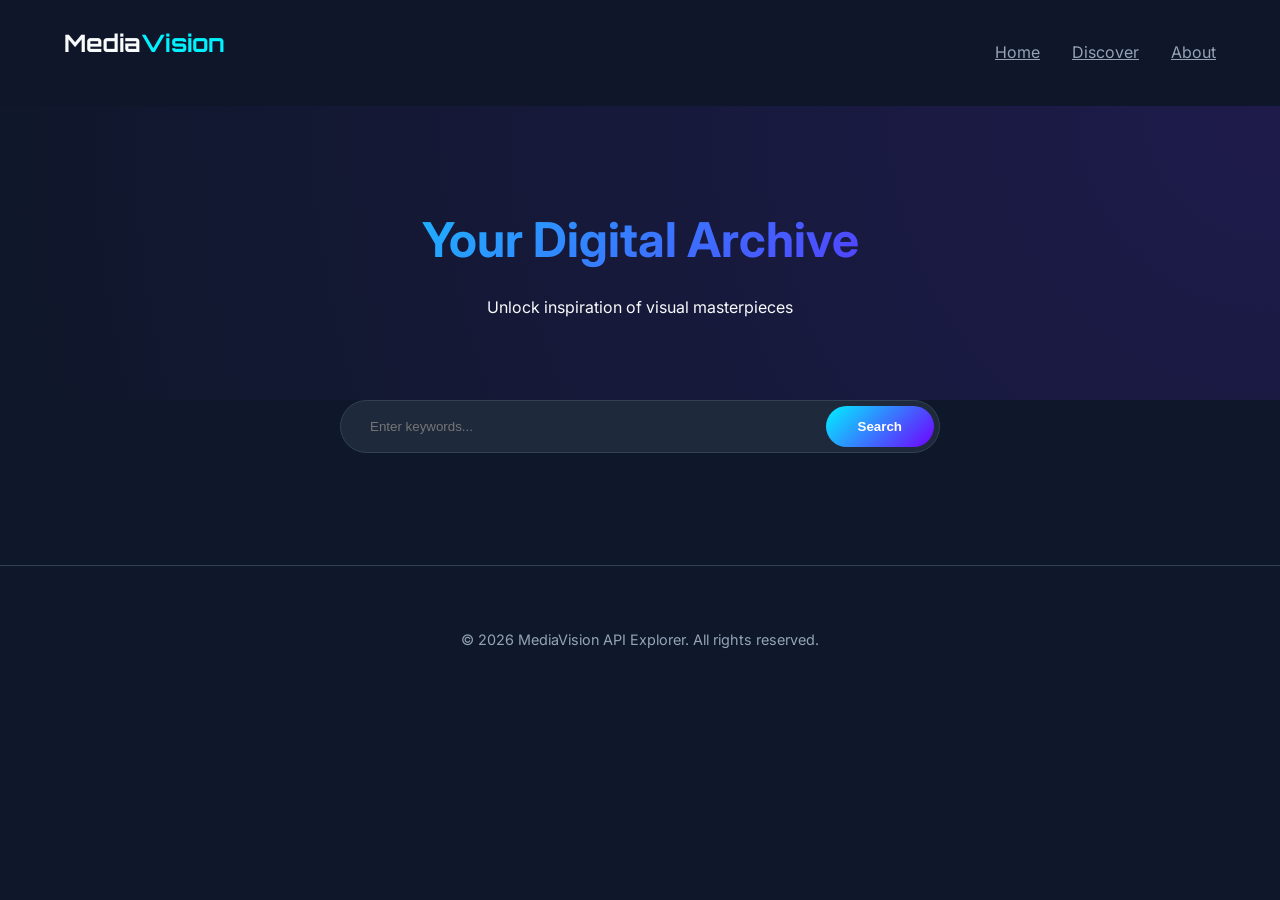
<file: src/index.html>
<!doctype html>
<html lang="en">
  <head>
    <meta charset="UTF-8" />
    <meta name="viewport" content="width=device-width, initial-scale=1.0" />
    <title>MediaVision | Explorer</title>
    <link rel="icon" type="image/x-icon" href="/favicon.svg" />
    <link
      href="https://fonts.googleapis.com/css2?family=Orbitron:wght@400;700&family=Inter:wght@300;500&display=swap"
      rel="stylesheet"
    />
    <link rel="stylesheet" href="./css/styles.css" />
  </head>
  <body class="dark-theme">
    <nav class="top-navigation">
      <div class="brand-logo">Media<span>Vision</span></div>
      <ul class="nav-links">
        <li><a href="#">Home</a></li>
        <li><a href="#">Discover</a></li>
        <li><a href="#">About</a></li>
      </ul>
    </nav>

    <header class="hero-section">
      <div class="hero-content">
        <h1>Your Digital Archive</h1>
        <p>Unlock inspiration of visual masterpieces</p>
      </div>
    </header>

    <main class="app-container">
      <section class="control-panel">
        <form class="search-form query-wrapper">
          <div class="input-group">
            <input
              type="text"
              id="search-query"
              class="search-input custom-field"
              placeholder="Enter keywords..."
              required
            />
            <button type="submit" class="btn-submit">Search</button>
          </div>
        </form>
      </section>

      <section class="results-area">
        <div class="loading status-overlay">
          <div class="loader pulse-ring"></div>
          <span class="sr-only">Loading...</span>
        </div>

        <div class="gallery collection-grid"></div>

        <div class="action-footer">
          <button type="button" class="load-more btn-secondary">
            Load more results
          </button>
        </div>
      </section>
    </main>

    <footer class="main-footer">
      <p>&copy; 2026 MediaVision API Explorer. All rights reserved.</p>
    </footer>

    <script type="module" src="./main.js"></script>
  </body>
</html>
</file>
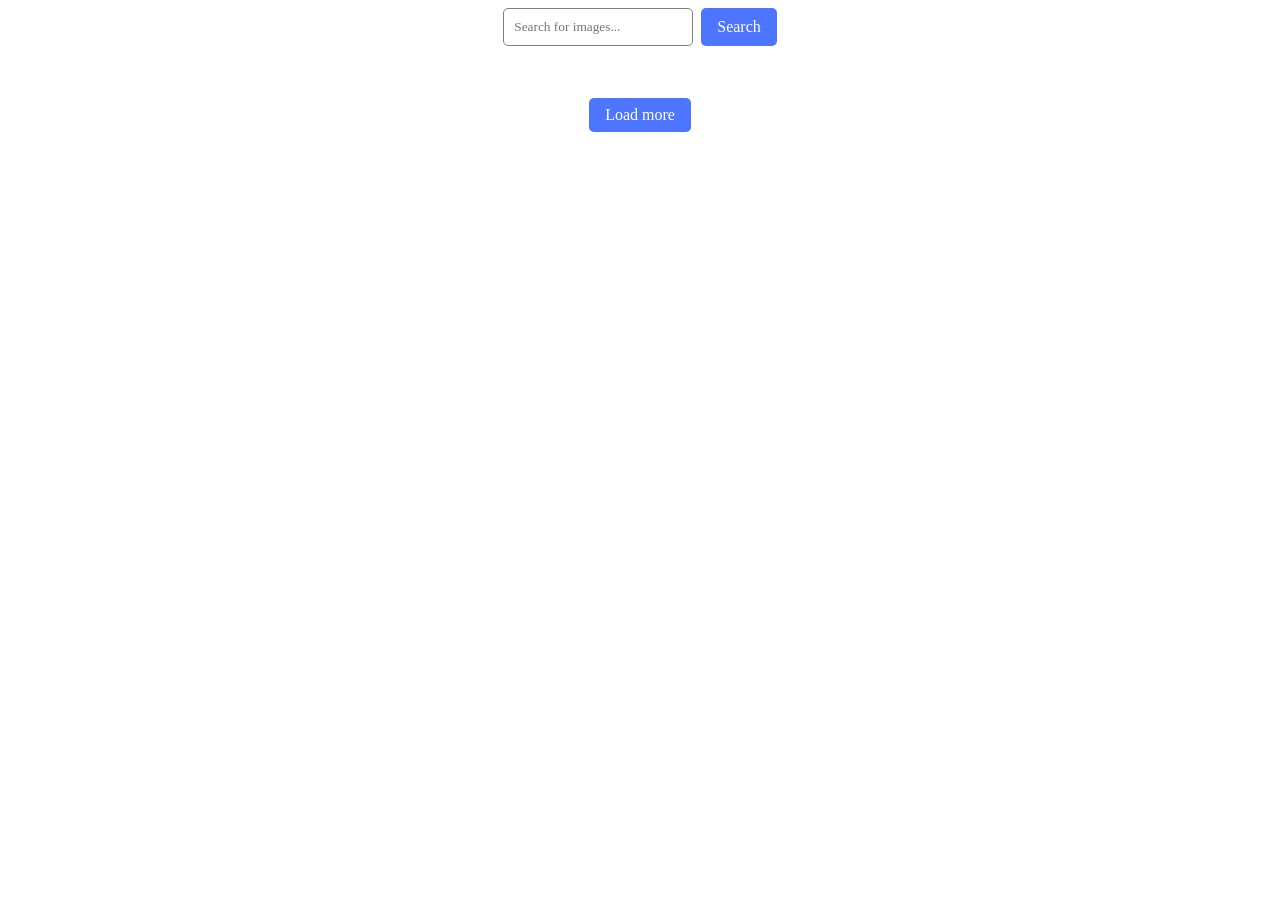
<file: .github/src/index.html>
<!DOCTYPE html>
<html lang="en">
  <head>
    <meta charset="UTF-8" />
    <link rel="icon" type="image/svg+xml" href="/favicon.svg" />
    <meta name="viewport" content="width=device-width, initial-scale=1.0" />
    <title>Vanilla App Template</title>
    <link rel="stylesheet" href="./css/styles.css" />
  </head>
  <body>
    <header class="header">
      <div class="container"></div>
    </header>
    <main>
      <form class="search-form">
        <input
          type="text"
          id="search-query"
          class="search-input"
          placeholder="Search for images..."
        />
        <button type="submit">Search</button>
      </form>

      <div class="loading">
        <div class="loader"></div>
      </div>

      <div class="gallery"></div>
      <button type="button" class="load-more">Load more</button>
    </main>
    <script type="module" src="./main.js"></script>
  </body>
</html>
</file>
<file: src/css/styles.css>
:root {
    --bg-color: #0f172a;
    --accent-color: #00f2ff;
    --card-bg: #1e293b;
    --text-primary: #f8fafc;
    --text-secondary: #94a3b8;
    --grad: linear-gradient(135deg, #00f2ff 0%, #7000ff 100%);
}

body {
    margin: 0;
    font-family: 'Inter', sans-serif;
    background-color: var(--bg-color);
    color: var(--text-primary);
    line-height: 1.6;
}

/* Навігація */
.top-navigation {
    display: flex;
    justify-content: space-between;
    padding: 1.5rem 5%;
    background: rgba(16, 23, 42, 0.8);
    backdrop-filter: blur(10px);
    position: sticky;
    top: 0;
    z-index: 100;
}

.brand-logo {
    font-family: 'Orbitron', sans-serif;
    font-size: 1.5rem;
    font-weight: bold;
}

.brand-logo span {
    color: #00f2ff;
}

.nav-links {
    display: flex;
    gap: 2rem;
    list-style: none;
}

.nav-links a {
    color: var(--text-secondary);
    transition: 0.3s;
}

.nav-links a:hover {
    color: var(--accent-color);
}

/* Hero Section */
.hero-section {
    padding: 4rem 10%;
    text-align: center;
    background: radial-gradient(circle at top right, #1e1b4b, transparent);
}

.hero-section h1 {
    font-size: 3rem;
    margin-bottom: 1rem;
    background: var(--grad);
    -webkit-background-clip: text;
    -webkit-text-fill-color: transparent;
}

/* Форма пошуку */
.search-form {
    max-width: 600px;
    margin: 0 auto 3rem;
}

.input-group {
    display: flex;
    background: var(--card-bg);
    padding: 5px;
    border-radius: 50px;
    border: 1px solid #334155;
    transition: 0.3s;
}

.input-group:focus-within {
    border-color: var(--accent-color);
    box-shadow: 0 0 15px rgba(0, 242, 255, 0.2);
}

.custom-field {
    flex: 1;
    background: transparent;
    border: none;
    padding: 0.8rem 1.5rem;
    color: white;
    outline: none;
}

.btn-submit {
    background: var(--grad);
    border: none;
    padding: 0.8rem 2rem;
    border-radius: 50px;
    color: white;
    font-weight: bold;
    cursor: pointer;
    transition: transform 0.2s;
}

.btn-submit:hover {
    transform: scale(1.05);
}

/* Галерея */
.gallery {
    display: grid;
    grid-template-columns: repeat(auto-fill, minmax(280px, 1fr));
    gap: 2rem;
    padding: 0 5%;
}

.gallery-item {
    background: var(--card-bg);
    border-radius: 15px;
    overflow: hidden;
    transition: transform 0.3s;
    border: 1px solid #334155;
}

.gallery-item:hover {
    transform: translateY(-10px);
}

.gallery-image {
    width: 100%;
    height: 250px;
    object-fit: cover;
}

/* Інфо про картинку */
.image-info {
    display: grid;
    grid-template-columns: 1fr 1fr;
    gap: 10px;
    padding: 1rem;
    font-size: 0.8rem;
    background: rgba(0,0,0,0.2);
}

.image-info p {
    color: var(--text-secondary);
    display: flex;
    flex-direction: column;
    font-weight: 300;
}

.image-info p span {
    color: var(--text-primary);
    font-weight: 700;
    font-size: 0.9rem;
}

/* Лоадер */
.loading {
    display: none; /* Керується через JS */
    justify-content: center;
    margin: 2rem 0;
}

.loader {
    width: 40px;
    height: 40px;
    border: 3px solid rgba(0, 242, 255, 0.1);
    border-top: 3px solid var(--accent-color);
    border-radius: 50%;
    animation: spin 1s cubic-bezier(0.68, -0.55, 0.265, 1.55) infinite;
}

@keyframes spin {
    to { transform: rotate(360deg); }
}

/* Кнопка "Load More" */
.load-more {
    display: none; /* Керується через JS */
    margin: 3rem auto;
    background: transparent;
    border: 2px solid var(--accent-color);
    color: var(--accent-color);
    padding: 1rem 3rem;
    border-radius: 8px;
    font-weight: bold;
    cursor: pointer;
    transition: 0.3s;
}

.load-more:hover {
    background: var(--accent-color);
    color: var(--bg-color);
}

.main-footer {
    text-align: center;
    padding: 3rem;
    border-top: 1px solid #334155;
    margin-top: 4rem;
    color: var(--text-secondary);
    font-size: 0.9rem;
}
</file>
<file: .github/src/css/styles.css>
* {
  box-sizing: border-box;
}

h5,
h6 {
  margin: 0;
}

p {
  margin: 0;
}

a {
  text-decoration: none;
}

ul {
  margin: 0;
  padding: 0;
  list-style-type: none;
}

.gallery {
  display: flex;
  flex-wrap: wrap;
  gap: 24px;
  list-style: none;
  padding: 0;
  margin: 0;
}

.gallery-item {
  flex-basis: calc(33.333% - 20px);
  box-sizing: border-box;
  position: relative;
  border: #808080 solid 1px;
}

.gallery-image {
  width: 100%;
  height: 300px;
  display: block;
  object-fit: cover;
}

.image-info {
  color: #2e2f42;
  font-family: 'Montserrat';
  padding: 10px;
  text-align: center;
  font-size: 12px;
  margin-top: 8px;
  display: flex;
  justify-content: space-between;
}

.image-info p {
  font-weight: 600;
  margin: 0;
  text-align: left;
  padding: 4px 20px;
}

.image-info p span {
  display: block;
  margin-top: 5px;
  font-weight: 400;
  text-align: center;
}

button {
  font-family: 'Montserrat';
  background-color: #4e75ff;
  color: #fff;
  border: none;
  border-radius: 5px;
  cursor: pointer;
  padding: 8px 16px 8px 16px;
  font-size: 16px;
}

.search-form {
  display: flex;
  justify-content: center;
  gap: 8px;
  margin-bottom: 32px;
}
.search-form input {
  font-family: 'Montserrat';
  padding: 10px;
  border: 1px solid #808080;
  border-radius: 5px;
}

.loading {
  position: fixed;
  left: 50%;
  transform: translate(-50%, -50%);
  display: none;
  z-index: 9999;
}

.loader {
  border: 4px solid #f3f3f3;
  border-top: 4px solid #3498db;
  border-radius: 50%;
  width: 25px;
  height: 25px;
  animation: spin 2s linear infinite;
}

@keyframes spin {
  0% {
    transform: rotate(0deg);
  }
  100% {
    transform: rotate(360deg);
  }
}

.load-more {
  display: flex;
  margin: 20px auto;
}
</file>
